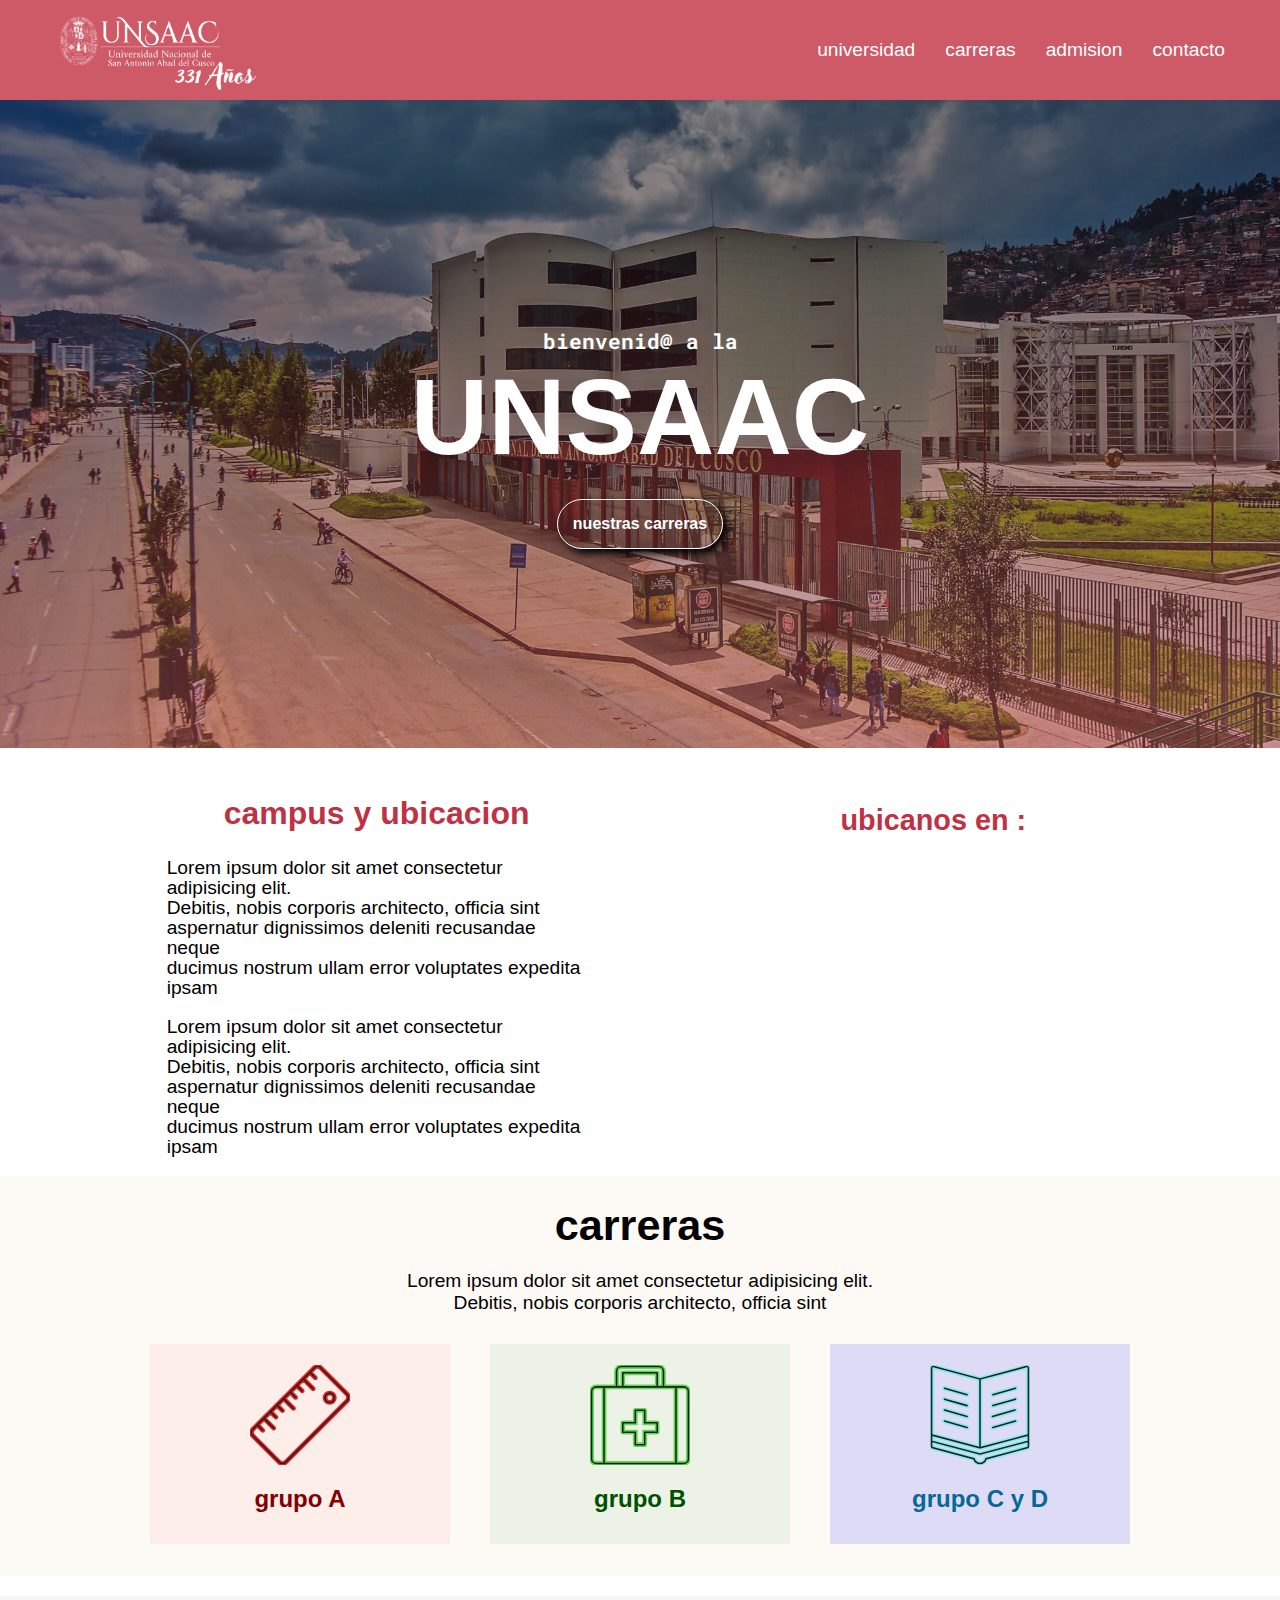
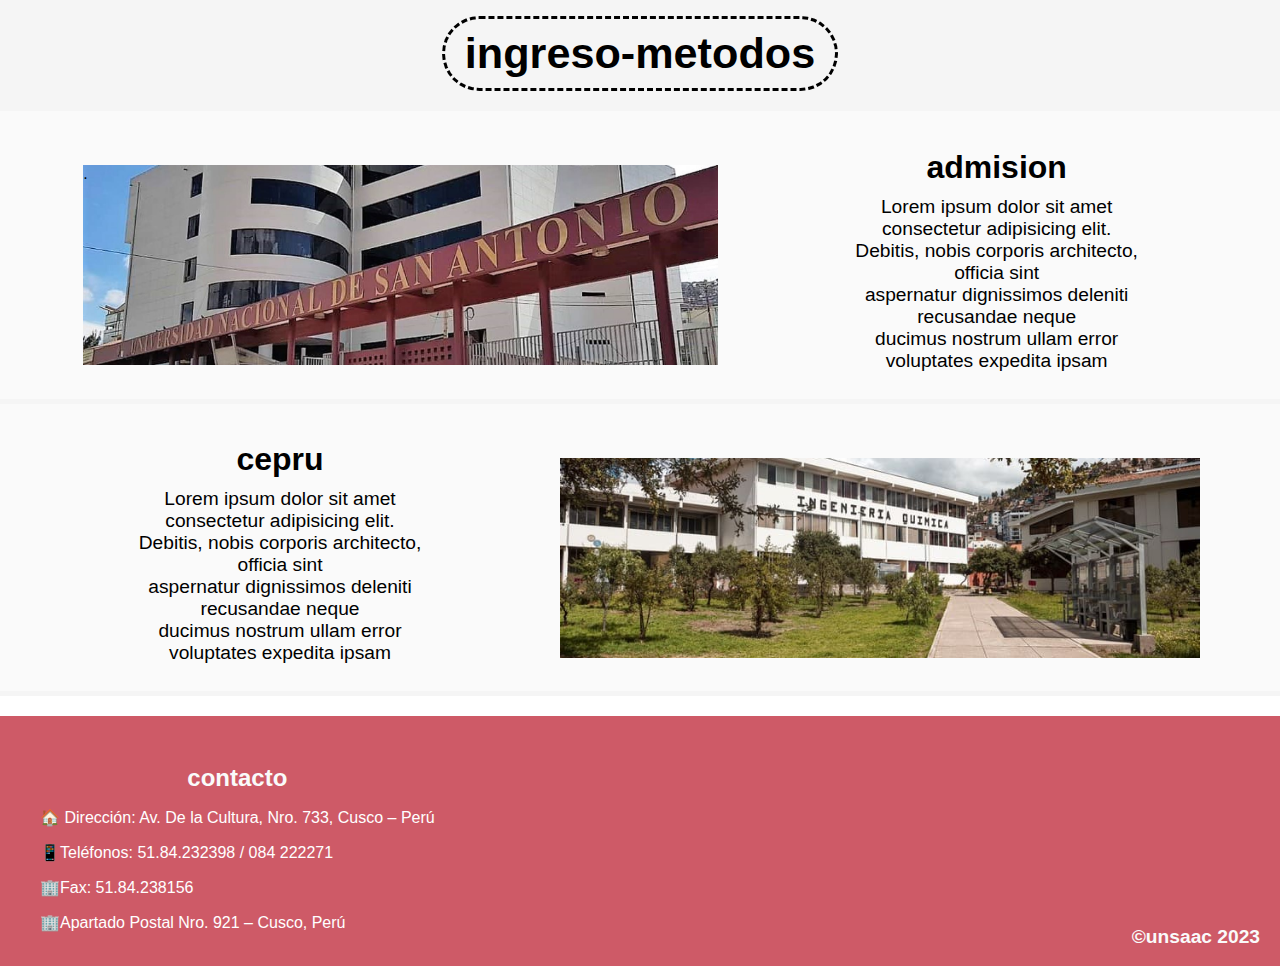
<file: UNSAAC_(!)_responsove_/index.html>
<!DOCTYPE html>
<html lang="es">
<head>
    <meta charset="UTF-8">
    <meta name="viewport" content="width=device-width, initial-scale=1.0">
    <meta name="keywords" >
    <title>UNSAAC</title>
    <link rel="stylesheet" href="estilos.css">
    <link >
    <link rel="preconnect" href="https://fonts.googleapis.com">
    <link rel="preconnect" href="https://fonts.gstatic.com" crossorigin>
    <link href="https://fonts.googleapis.com/css2?family=Roboto+Mono:wght@100&display=swap" rel="stylesheet">
</head>
<body>
    
    <header>
            <div class="logo">
                <img src="images/logo_blanco.png" alt="">
            </div>
        <nav>
            <ul>
                <li><a href="#universidad">universidad</a></li>
                <li><a href="#n_carr">carreras</a></li>
                <li><a href="#admision"> admision</a></li>
                <li><a href="#contacto">contacto</a></li>
            </ul>
        </nav>
    </header>
<!-- HERO_PARTE1 -->
    <section id="hero">
        <h4>bienvenid@ a la</h4>
        <h2>UNSAAC</h2>
        <a href="#n_carr">nuestras carreras</a>
    </section>
<!-- UNIVERSIDAD -->
    <section id="universidad">
        <div class="uni_texto">
                <h2>campus y ubicacion</h2>
                <p>Lorem ipsum dolor sit amet consectetur adipisicing elit.<br>
                    Debitis, nobis corporis architecto, officia sint <br>
                aspernatur dignissimos deleniti recusandae neque<br>
                    ducimus nostrum ullam error voluptates expedita ipsam </p>
                 
                    <div class="texto2">

                        <p>Lorem ipsum dolor sit amet consectetur adipisicing elit.<br>
                            Debitis, nobis corporis architecto, officia sint <br>
                        aspernatur dignissimos deleniti recusandae neque<br>
                            ducimus nostrum ullam error voluptates expedita ipsam </p>
                    </div>
        </div>


         <div class="ubicacion">
            <h3>ubicanos en :</h3>
            <iframe src="https://www.google.com/maps/embed?pb=!1m18!1m12!1m3!1d13824.06146811984!2d-71.97175365213553!3d-13.520485473873547!2m3!1f0!2f0!3f0!3m2!1i1024!2i768!4f13.1!3m3!1m2!1s0x916dd5fdf70d465d%3A0xcbddd8e36a2171d!2sUniversidad%20Nacional%20de%20San%20Antonio%20Abad%20del%20Cusco!5e0!3m2!1ses-419!2spe!4v1699633905700!5m2!1ses-419!2spe" width="600" height="450" style="border:0;" allowfullscreen="" loading="lazy" referrerpolicy="no-referrer-when-downgrade"></iframe>
            <div class="img_infraestructura">
                <img src="images/UNSAAC.jpg" alt="infraestructura">
             </div> 
        </div>
    </section>
<!-- CARRERAS -->
        <section id="n_carr">

            <div class="uni_texto">
                <h2>carreras</h2>
                <p>Lorem ipsum dolor sit amet consectetur adipisicing elit.<br>
                    Debitis, nobis corporis architecto, officia sint <br>
            </div>

            <div class="carreras">
                <a href="">
                    <div class="grupo_A">
                        <img src="images/ruler-svgrepo-com.svg" alt="reglas">
                        <h2>grupo A</h2>
                    </div>
                </a>
                <a href="">
                    <div class="grupo_B">
                        <img src="images/med-kit-svgrepo-com (1).svg" alt="equipo medico" class="svg_">
                        <h2>grupo B</h2>
                    </div>
                </a>
                <a href="">
                    <div class="grupo_C_y_D">
                        <img src="images/book-opened-svgrepo-com.svg" alt="libro" class="svg_">
                        <h2>grupo C y D</h2>
                    </div>
                </a>
            </div>
        </section>


    <!-- admision -->

        <section id="admision">

            <div class="uni_texto">
                <h2>ingreso-metodos</h2>
            </div>

            <div class="metodos">

                <div class="normal">
                    <div class="img1">.</div>
                    <div>
                        <h2>admision</h2>
                        <p>Lorem ipsum dolor sit amet consectetur adipisicing elit.<br>
                            Debitis, nobis corporis architecto, officia sint <br>
                        aspernatur dignissimos deleniti recusandae neque<br>
                            ducimus nostrum ullam error voluptates expedita ipsam </p>
                    </div>
                
                </div>
                
                <div class="cepru">
                    <div>
                        <h2>cepru</h2>    
                        <p>Lorem ipsum dolor sit amet consectetur adipisicing elit.<br>
                            Debitis, nobis corporis architecto, officia sint <br>
                        aspernatur dignissimos deleniti recusandae neque<br>
                            ducimus nostrum ullam error voluptates expedita ipsam </p>
                    </div>
                    <div class="img2"></div>
                </div>
            </div>
        </section>

    <!-- footer -->

    <footer id="contacto">

        <div class="conteiner">
            <h3>contacto</h3>
    
            <div class="uni_texto">
                <p>🏠 Dirección: Av. De la Cultura, Nro. 733, Cusco – Perú</p>
                <p>📱Teléfonos: 51.84.232398 / 084 222271</p>
                <p>🏢Fax: 51.84.238156</p>
                <p>🏢Apartado Postal Nro. 921 – Cusco, Perú</p>
            </div>
        </div>

        <h4>&copy;unsaac 2023</h4>
    </footer>

</body>
</html>
</file>
<file: UNSAAC_(!)_responsove_/estilos.css>
/* estilos generales */

*{
    box-sizing: border-box;
}

html{
    scroll-behavior: smooth;
}

body{
    background-color: rgb(255, 255, 255);
    margin: 0;
    font-family: sans-serif;
}



h1{font-size: 3.2em;}
h2{font-size: 3em;}
h3{font-size: 2.4em;}
h4{font-size: 2.0em;}
ul{list-style: none;}
a{text-decoration: none;}

/* header{ */

    header{
        /* background-color: rgba(34, 9, 44, 0.616); */
        background-color: rgb(206, 90, 103);
        height: 140px;
        

        display: flex;
        flex-direction: row;
        justify-content: space-evenly;
        align-items: center;
    }
    
    header .logo{
        padding-top: 10px;
    }

    header .logo img{
        width: 220px;
    }

   

    header ul{
        padding: 0px 0px;

        display: flex;
        flex-direction: column;
        justify-content: center;
        align-items: center;
    }

    header li{
        padding: 5px 0px;
    
    }

    header a{
        padding: 10px 5px;

        color: white;
    }

    header a:hover{
       
        font-weight: bold;
    }

    /* section1 */
    
    #hero{
        /* background-color: rgb(100, 35, 65); */
        /* background-color: rgb(216,18,18); */
        /* background-color: rgb(31, 23, 23); */
        background-image:linear-gradient(
            0deg
            ,rgba(179, 83, 83, 0.5)
            ,rgba(0,0,0,0.5)
        ) 
        ,url(images/uni.jpg);
        background-repeat: no-repeat;
        background-size: cover;
        background-position: center center;
        height: 72vh;
        width: 100%;
        padding: 30px 0px;
        margin: 0;

        display: flex;
        flex-direction: column;
        justify-content: center;
        align-items: center;
    }

    #hero h4{
        margin-bottom: 0px;

        font-size: 1.3em;
        font-weight: 0;
        font-family: 'Roboto Mono', monospace;
        color: white;
    }

    #hero h2{
        margin: 0;

        font-size: 4.5em;
        font-weight: bold;
        color: white;
    }

    #hero a{
        
        background-color: rgba(135, 35, 65,0);
        padding: 15px 15px;
        margin-top: 20px;
        border: 1px solid white;
        border-radius: 30px;
        box-shadow: 5px 5px 10px black;
        
        font-size: 1em;
        font-weight: bold;
        color: white;
        
        transition: 0.5s background-color;
    }
    
    #hero a:hover{
        background-color: rgba(135, 35, 65, 0.63);
    }

    /* section2 */

    #universidad{
        /* background-color: rgb(190, 50, 68); */
        width: 100%;
        margin-top: 20px;

        display: flex;
        flex-direction: column;
        align-items: center;
    }

   

    #universidad .uni_texto h2{

        text-align: center;
        font-size: 2em;
        font-weight: bold;
        color: rgb(190, 50, 68);
    }

    #universidad .uni_texto p{
       max-width:420px;
        line-height: 20px;
        font-size: 1.2em;
        color: black;
    }

    #universidad .uni_texto .texto2{
        display: none;
    }

    #universidad .img_infraestructura img{
        width: 350px;
        margin-top: 20px;
    }

    #universidad .ubicacion h3{
        margin-top: 20px;
        margin-bottom: 0px;
        font-size: 1.8em;
        text-align: center;
        color: rgb(190, 50, 68);
    }

    #universidad .ubicacion iframe{
        margin-top: 20px;
        border-radius: 15px;
        margin-bottom: 20px;

        height: 280px;
        width: 360px;
        
    }

    /* section3 */


    #n_carr{
        background-color: rgbA(252, 245, 237,0.5);
        width: 100%;
        height: 900px;
    
        display: flex;
        flex-direction: column;
        justify-content: space-evenly;
        align-items: center;

    }

    #n_carr .uni_texto h2{
        padding-top: 25px;
        margin: 0;

        font-size: 2.7em;
        font-weight: 700;
        text-align: center;
    }

    #n_carr .uni_texto p{
        max-width: 90vw;
        padding: 20px;
        margin: 0;

        text-align: center;
        font-size: 1.2em;
    }

    


    #n_carr .carreras{
        padding: 10px;

        display: flex;
        flex-direction: column;
        justify-content: space-evenly;
        align-items: center;
    }

    #n_carr .carreras h2{
        margin: 20px;
        font-size: 1.5em;
    }

    #n_carr .carreras img{
        width: 100px;
        margin-top: 10px;
    }

    #n_carr .carreras .grupo_A{
        background-color: rgba(255, 0, 0, 0.048);
        width: 300px;
        height: 200px;
        padding-top: 0px;
        
        display: flex;
        flex-direction: column;
        justify-content: center;
        align-items: center;

        color: rgb(131, 0, 0);
    }

    #n_carr .carreras .grupo_B{
        background-color: rgba(0, 128, 0, 0.068);
        width: 300px;
        height: 200px;
        margin-top: 20px;
        
        display: flex;
        flex-direction: column;
        justify-content: center;
        align-items: center;

        color: rgb(0, 80, 0);
    }

    #n_carr .carreras .grupo_C_y_D{
        background-color: rgba(0, 0, 255, 0.123);
        width: 300px;
        height: 200px;
        margin-top: 20px;

        display: flex;
        flex-direction: column;
        justify-content: center;
        align-items: center;

        color: rgb(8, 104, 148);
    }


    #n_carr .carreras img{
        width: 100px;
    }

    /* section4 */

    #admision{
        background-color: rgb(245, 245, 245);
        margin-top: 20px;

        display: flex;
        flex-direction: column;
        justify-content: center;
        align-items: center;
        
    }

    #admision .uni_texto{
        padding: 20px 10px;
    }

    #admision .uni_texto h2{
        margin: 0;
        padding:10px 20px;
        border: 3px ;
        border-style:dashed;
        border-radius: 50px;

        color: rgb(0, 0, 0);
        text-align: center;
        font-size: 2.7em;
    }
    
    #admision .metodos{
        display: flex;
        flex-direction: column;
        justify-content: center;
        align-items: center;
    }

    #admision .metodos p{
        width: 320px;
        margin: 0px 40px;

        text-align: initial;
        font-size: 1.2em;
    }


    #admision .metodos h2{
        padding: 10px 5px;
        margin: 0;
        
        text-align: center;
        font-size: 2em;
    }


    #admision .metodos .normal{
        width: 360px;
        padding: 5px;
        margin: 0px 0px;

        color: rgb(0, 0, 0);
    }
    

    #admision .metodos .cepru{
        width: 360px;
        padding: 50px 0px;
        margin: 5px 0px;

        color: rgb(0, 0, 0);
    }
    

    /* footer */

    #contacto{
        /* background-color: rgba(34, 9, 44, 0.616); */
        background-color: rgb(206, 90, 103);
        margin-top: 20px;
        margin-bottom: 0px;

        display: flex;
        flex-direction: column;
        justify-content: space-between;
        align-items: center;
    }

    #contacto .conteiner {
        margin-top: 30px;
        padding: 0px 20px;
    }

    #contacto .conteiner h3{
        margin: 0;

        font-size: 2.7em;
        font-weight: bold;
        color: rgb(250, 250, 250);
        text-align: center;
    }

    #contacto .conteiner .uni_texto p{
        font-size: 1em;
        color: white;
    }

    #contacto h4{
        margin-bottom: 8px;
        margin-top: 50px;

        font-size: 1.2em;
        font-weight: bold;
        color: rgb(250, 250, 250);
    }


    @media (min-width:1000px) {
        header {
            padding: 0px 40px;
            height: 100px;

            display: flex;
            flex-direction: row;
            justify-content: space-between;
        }

        header ul{
            
            display: flex;
            flex-direction: row;

            font-size: 1.2em;
        }

        header a{
            padding: 0px 15px;
        }

        #hero h2{
            font-size: 6.7em;
        }

        #universidad{
            display: flex;
            flex-direction: row;
            justify-content: space-evenly;
            align-items: center;
        }

        #universidad .uni_texto .texto2{
            display: block;
        }

        #universidad .ubicacion .img_infraestructura{
            display: none;
        }

        #n_carr{
            height: 400px;

            display: flex;
            flex-direction: column;
            justify-content: flex-start;
            align-items: center;
        }

        #n_carr .carreras{
            display: flex;
            flex-direction: row;
            justify-content: space-evenly;
        }

        #n_carr .carreras .grupo_A{
            margin: 0px 20px;
        }

        #n_carr .carreras .grupo_B{
             margin: 0px 20px;
        }

        #n_carr .carreras .grupo_C_y_D{
             margin: 0px 20px;
        }

        /* admisiom */

        #admision{

            height: 700px;

            display: flex;
            flex-direction: column;
            justify-content: center;
            align-items: center;
        }

        #admision .metodos{
            width: 100%;
            height: 100%;

            display: flex;
            flex-direction: column;
        }

        #admision .metodos p{
            text-align: center;
        }

        #admision .metodos .normal{
            background-color:   rgb(250, 250, 250);
            width: 100%;
            height:50%;

            display: flex;
            flex-direction: row;
            justify-content: space-evenly;
            align-items: center;
            
        }

        #admision .metodos .cepru{
            background-color:   rgb(250, 250, 250);
            width: 100%;
            height: 50%;
            padding: 0px;
            /* margin: 80px 0px; */

            display: flex;
            flex-direction: row;
            justify-content: space-evenly;
            align-items: center;
        }

        #admision .metodos .normal .img1{
            background-image: url(images/normal.jpg);
            background-repeat: no-repeat;
            background-size: cover;
            background-position: center center;
            width: 50%;
            height: 200px;

            margin-top: 20px;
        }

        #admision .metodos .cepru .img2{
            background-image: url(images/cepru.jpg);
            background-repeat: no-repeat;
            background-size: cover;
            background-position: center center;
            width: 50%;
            height: 200px;

            margin-top: 20px;
        }

        /*  contacto */

        #contacto{
            margin-bottom: 0px;
            height: 340pxs;
            padding: 10px 20px ;

            display: flex;
            flex-direction: row;
        }

        #contacto .conteiner h3{
            font-size: 1.5em;
        }

        #contacto h4{
            margin-top: 200px;
        }
    }
</file>
